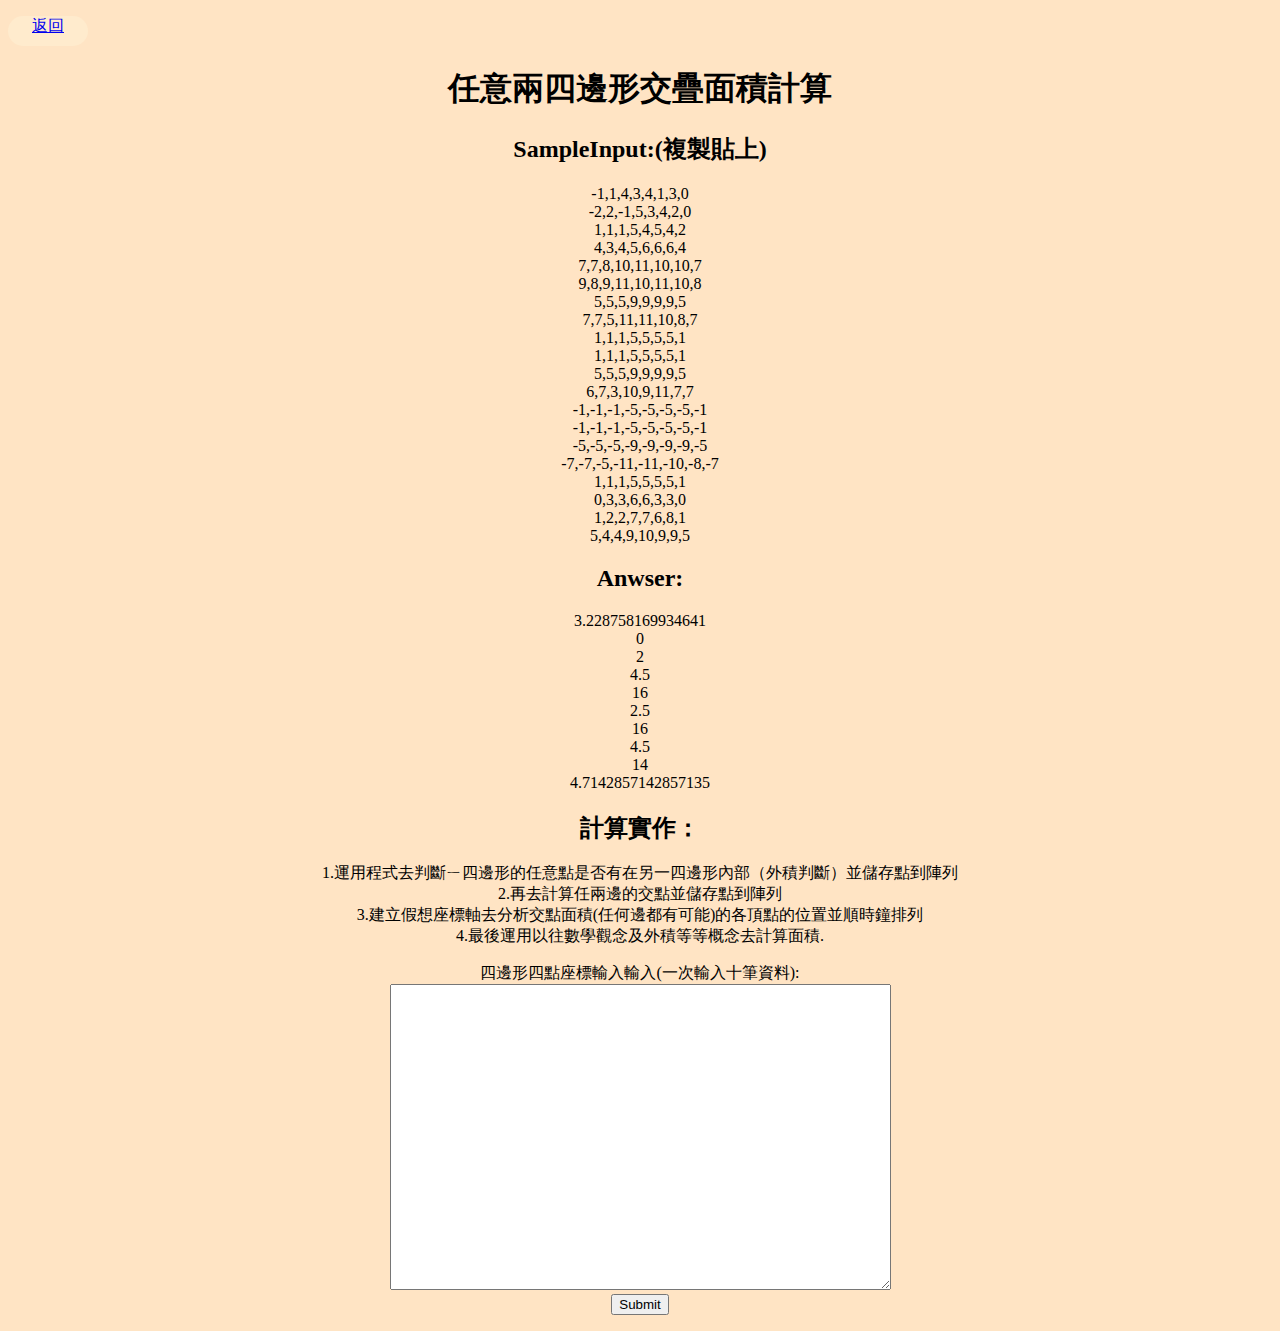
<file: area.html>
<!DOCTYPE html>
<html>

<head>
    <meta charset="utf-8">
    <title> HW3 </title>
    <script type="text/javascript" src="area.js"></script>
    <style type="text/css">
        table {
            width: 300px;
            border: 1px solid black;
            border-collapse: collapse;
        }
        
        tr td {
            border: 1px solid black;
        }
        
        body {
            text-align: center;
            background-color: bisque;
        }
    </style>
</head>

<body>
    <p>
        <div style="width: 80px; height: 30px; background-color: blanchedalmond; border-radius: 20px; text-align: center;"><a href="index.html">返回</a></div>
    </p>
    <h1>任意兩四邊形交疊面積計算</h1>
    <h2>SampleInput:(複製貼上)</h2>
    <p>-1,1,4,3,4,1,3,0<br>
        -2,2,-1,5,3,4,2,0<br>
        1,1,1,5,4,5,4,2<br>
        4,3,4,5,6,6,6,4<br>
        7,7,8,10,11,10,10,7<br>
        9,8,9,11,10,11,10,8<br>
        5,5,5,9,9,9,9,5<br>
        7,7,5,11,11,10,8,7<br>
        1,1,1,5,5,5,5,1<br>
        1,1,1,5,5,5,5,1<br>
        5,5,5,9,9,9,9,5<br>
        6,7,3,10,9,11,7,7<br>
        -1,-1,-1,-5,-5,-5,-5,-1<br>
        -1,-1,-1,-5,-5,-5,-5,-1<br>
        -5,-5,-5,-9,-9,-9,-9,-5<br>
        -7,-7,-5,-11,-11,-10,-8,-7<br>
        1,1,1,5,5,5,5,1<br>
        0,3,3,6,6,3,3,0<br>
        1,2,2,7,7,6,8,1<br>
        5,4,4,9,10,9,9,5</p>
        <h2>Anwser:</h2>
        <p>3.228758169934641<br>
            0<br>
            2<br>
            4.5<br>
            16<br>
            2.5<br>
            16<br>
            4.5<br>
            14<br>
            4.7142857142857135</p>
            <h2>計算實作：</h2>
            <p>1.運用程式去判斷ㄧ四邊形的任意點是否有在另一四邊形內部（外積判斷）並儲存點到陣列<br>
            2.再去計算任兩邊的交點並儲存點到陣列<br>
        3.建立假想座標軸去分析交點面積(任何邊都有可能)的各頂點的位置並順時鐘排列<br>
    4.最後運用以往數學觀念及外積等等概念去計算面積.</p>
    <form name="form" id="form" method="post">
        <label>四邊形四點座標輸入輸入(一次輸入十筆資料): <br><textarea name="txt" rows="20" cols = "60" value></textarea></label>
        <br>
        <button type="button" onclick="javascript:progress()">Submit</button>
    </form>
    <p id="out"></p>
</body>

</html>
<!--
	
Sample input
-1,1,4,3,4,1,3,0  
-2,2,-1,5,3,4,2,0
1,1,1,5,4,5,4,2
4,3,4,5,6,6,6,4
7,7,8,10,11,10,10,7
9,8,9,11,10,11,10,8
5,5,5,9,9,9,9,5
7,7,5,11,11,10,8,7
1,1,1,5,5,5,5,1
1,1,1,5,5,5,5,1
5,5,5,9,9,9,9,5
6,7,3,10,9,11,7,7
-1,-1,-1,-5,-5,-5,-5,-1
-1,-1,-1,-5,-5,-5,-5,-1
-5,-5,-5,-9,-9,-9,-9,-5
-7,-7,-5,-11,-11,-10,-8,-7
1,1,1,5,5,5,5,1
0,3,3,6,6,3,3,0
1,2,2,7,7,6,8,1
5,4,4,9,10,9,9,5

-->
</file>
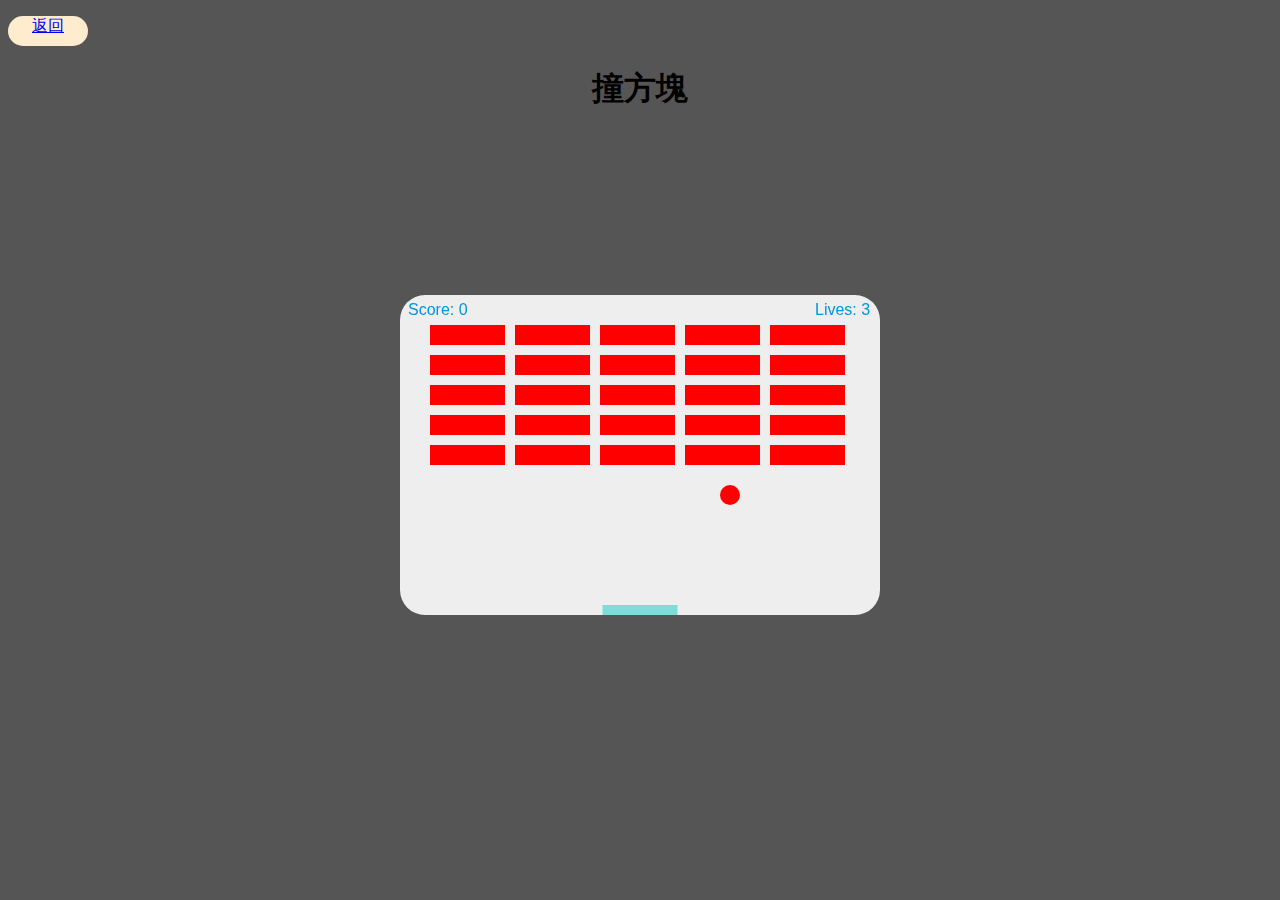
<file: ball.html>
<!DOCTYPE html>
<html lang="en">

<head>
    <meta charset="UTF-8">
    <title>Document</title>
    <link rel="stylesheet" href="styleball.css" />
    <script src="https://code.jquery.com/jquery-3.6.0.min.js" async defer></script>
    <script src="mainball.js" async defer></script>
</head>

<body>
    <p>
        <div style="width: 80px; height: 30px; background-color: blanchedalmond; border-radius: 20px; text-align: center;"><a href="index.html">返回</a></div>
    </p>
    <h1>撞方塊</h1>
    <br><br><br><br><br><br><br><br><br>
    <canvas id="myCanvas" width="480" height="320" style="border-radius: 25px;"></canvas>
</body>

</html>
</file>
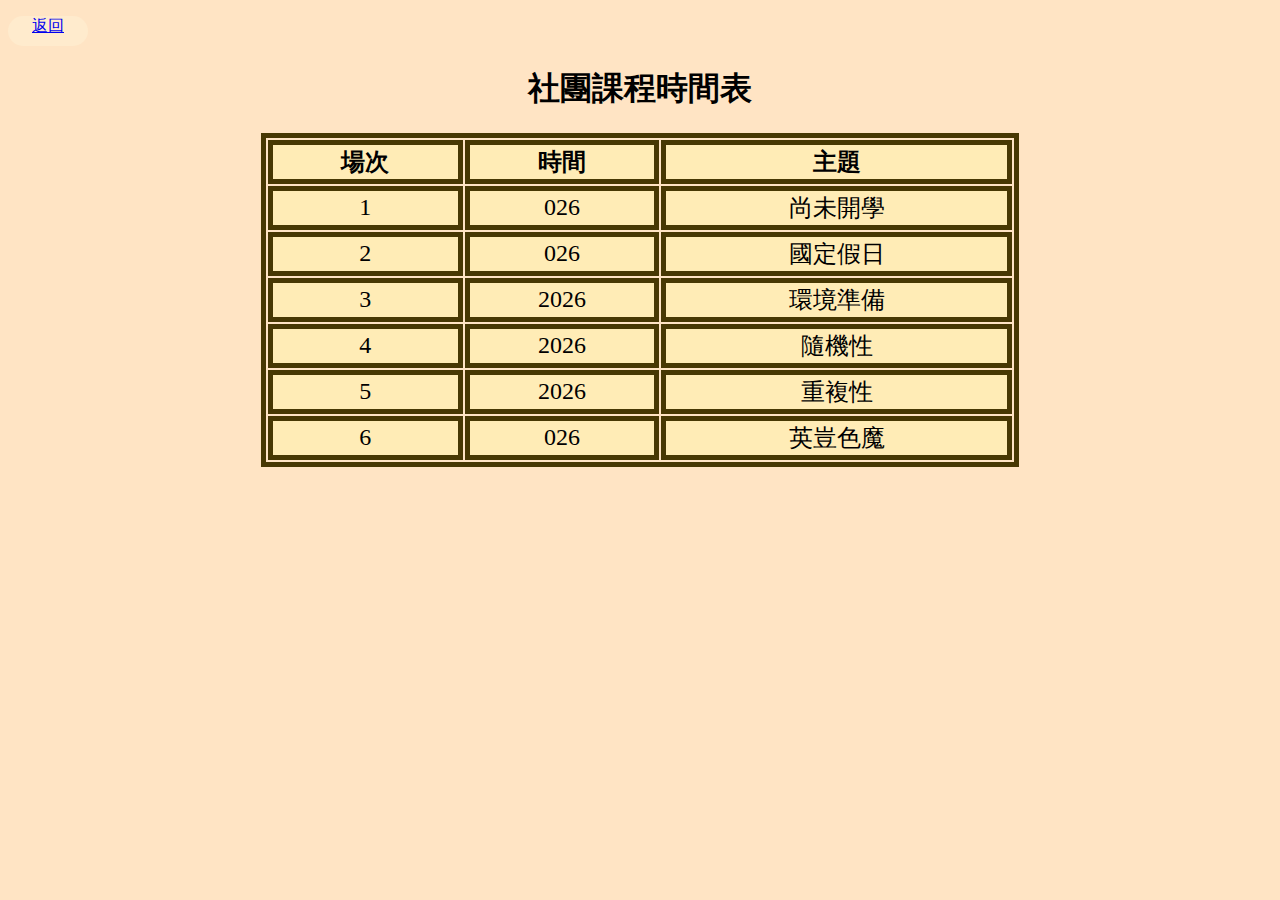
<file: clubTime.html>
<!DOCTYPE html>
<html>

<head>
    <meta charset="utf-8">
    <title>Club Course</title>
    <link rel="stylesheet" href="styleClub.css">
</head>

<body>
    <p>
        <div style="width: 80px; height: 30px; background-color: blanchedalmond; border-radius: 20px; text-align: center;"><a href="index.html">返回</a></div>
    </p>
    <h1>社團課程時間表</h1>
    <table id="courseTable"></table>
    <script src="https://code.jquery.com/jquery-3.6.0.min.js"></script>
    <script src="topic.js"></script>
    <script src="mainClub.js"></script>
</body>

</html>
</file>
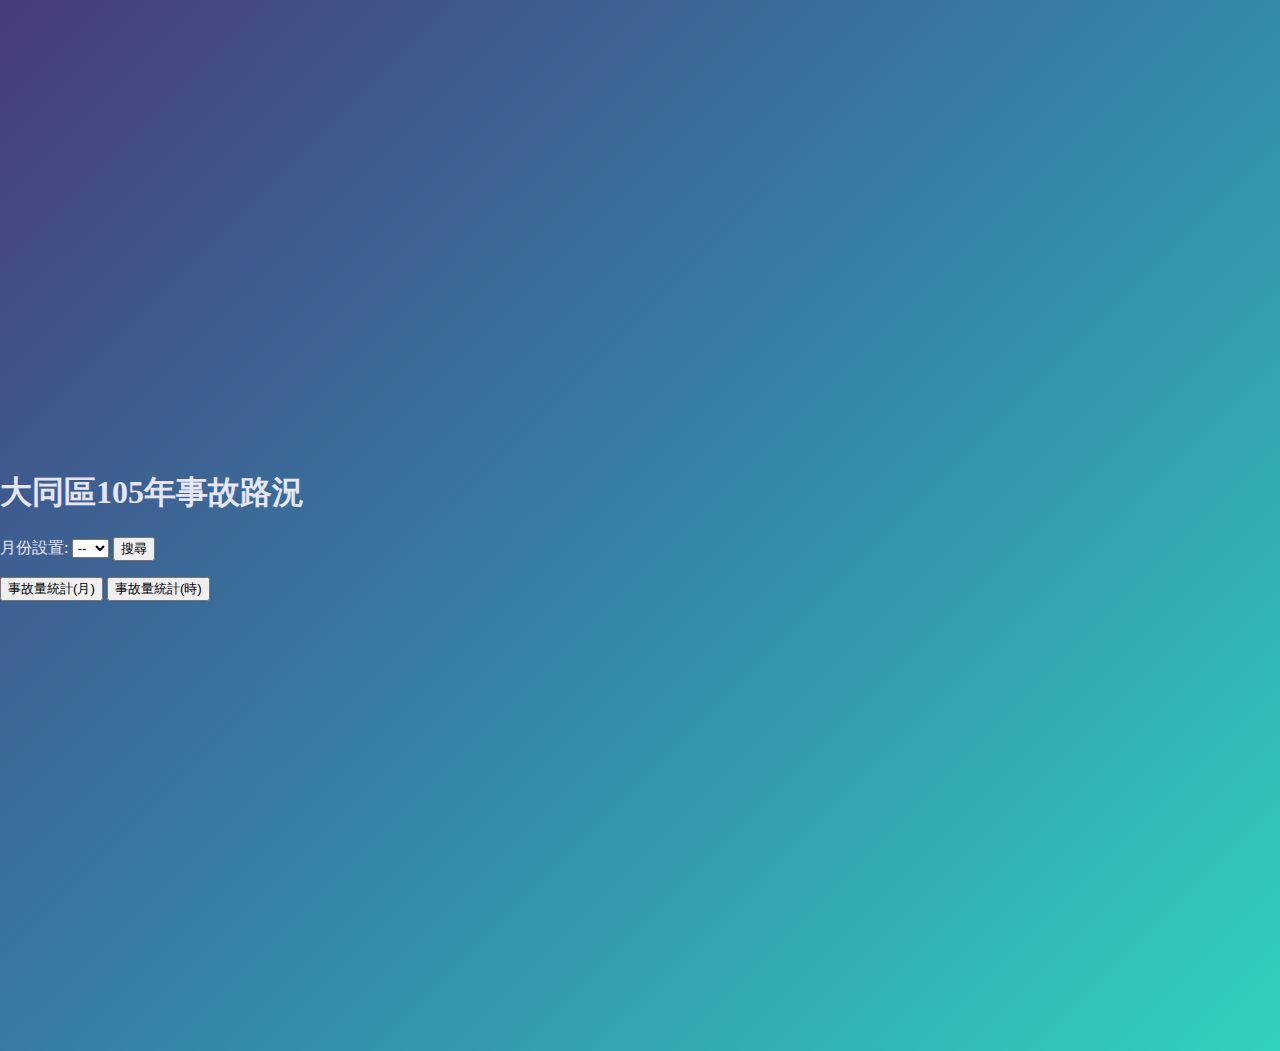
<file: ex.html>
<!DOCTYPE html PUBLIC "-//W3C//DTD XHTML 1.0 Strict//EN" "http://www.w3.org/TR/xhtml1/DTD/xhtml1-strict.dtd">
<html xmlns="http://www.w3.org/1999/xhtml" xmlns:v="urn:schemas-microsoft-com:vml">
<head>
	<meta http-equiv="content-type" content="text/html; charset=utf-8" />
	<title>大同區105年事故路況</title>
	<script type="text/javascript" src="http://maps.google.com/maps/api/js?sensor=false&language=zh-TW"></script>
	<script src="//code.jquery.com/jquery-2.2.4.min.js"></script>
	<script type="text/javascript">
		var g = google.maps;
		var map;
		var c= new g.LatLng(25.066060,121.515119);//地圖中心座標
		var z = 14;//地圖縮放比例（數值越大，細節越清楚）
		var n = 0;//圓圈數
		var p = new Array();//圓心位置
		p[1] = new g.LatLng(25.286747, 121.587753);//圓心座標。以下同類各項視需要增刪
		p[2] = new g.LatLng(25.20267, 121.662555);
		p[3] = new g.LatLng(21.958092, 120.751612);
		p[4] = new g.LatLng(25.03861, 121.92417);
		var l = 30000;//半徑，單位為公尺
		var bc = '#000000';//圓周顏色
		var fc = '#FF8080';//圓內顏色
		var ic = 'http://google-maps-icons.googlecode.com/files/radiation.png';//標誌圖案；若刪除，則恢復預設標誌
		var m = new Array();//標誌物件
		var r = new Array();//圓圈物件
		var t = new Array();//標誌說明文字
		t[1] = "台灣核一廠";//標誌說明文字內容。以下同類各項視需要增刪
		t[2] = "台灣核二廠";
		t[3] = "台灣核三廠";
		t[4] = "台灣核四廠";
		var wo = true;//是否顯示地圖說明視窗。true＝是；false＝否
		var wc = true;//是否自動關閉地圖說明視窗。true＝是；false＝否
		var wt = 5000;//自動關閉地圖說明視窗預設時間，計時單位為千分之一秒
		var mt = '大同區';//地圖總說明
		var w = new g.InfoWindow({
			content: mt, position: c,
        })
		function addCircles() {
    		for (i = 1; i <= n; i++) {
			m[i] = new g.Marker({map: map,position: p[i],icon: ic,zIndex: 80 - i,title: t[i]});
			r[i] = new g.Circle({map: map,radius: l,fillColor: fc,strokeWeight: 1,strokeColor: bc});
			r[i].bindTo('center', m[i], 'position');
			}	
		}
		function load() {
			var mapDiv = document.getElementById('map-canvas');
			map = new g.Map(mapDiv, {center: c,zoom: z,mapTypeId: g.MapTypeId.TERRAIN});
			x =addCircles();
			map.data.loadGeoJson('data.json');
			map.data.setStyle(function(feature) {
				var dc = ['#1f77b4', '#ff7f0e', '#2ca02c', '#d62728', '#9467bd', '#e377c2', '#e377c2', '#7f7f7f', '#bcbd22', '#17becf'];
				var i = (parseInt(feature.getProperty('Town_ID'))/100);
				var j = i - (parseInt(i/10) * 10);
				return ({
				fillColor: dc[j],
				strokeColor: dc[j],
				strokeWeight: 1,
				zIndex: 300
				});
			});
			if(wo==true){
				w.open(map);
				if(wc==true){
					var o =setTimeout("w.close()",wt);
				}
			}
		}
    </script>
	<script>
        function progress() {
			var aq = $("#aqindex").val();
			$.ajax({
				url: "A1A2csv.php",
				data: {
					aq: aq
				},
				type: "POST",
				datatype: "html",
				success: function( output ) {
					$( "#out" ).html(output);
				},
				error : function(){
					alert( "Request failed." );
				}
			});
		}
    </script>
	<script src="https://code.highcharts.com/highcharts.js"></script>
	<script src="https://code.highcharts.com/modules/exporting.js"></script>
	<script>
		function progress1() {
			Highcharts.chart('container', {
			chart: {
				type: 'line'
			},
			title: {
				text: '車禍事件月份分析'
			},
			subtitle: {
				text: 'Source: 台北市資料開放平台'
			},
			xAxis: {
				categories: ['Jan', 'Feb', 'Mar', 'Apr', 'May', 'Jun', 'Jul', 'Aug', 'Sep', 'Oct', 'Nov', 'Dec']
			},
			yAxis: {
				title: {
					text: '件'
				}
			},
			plotOptions: {
				line: {
					dataLabels: {
						enabled: true
					},
					enableMouseTracking: false
				}
			},
			series: [{
				name: 'Taipei Datong District',
				data: [221, 198, 219, 220, 216, 224, 234, 232, 238, 262, 295, 366]
			}, ]
		});
	}
	</script>
	<!--
	<script>
		function progress2() {
			Highcharts.chart('container', {
				chart: {
					type: 'scatter',
					zoomType: 'xy'
				},
				title: {
					text: '車禍年齡與時間關係'
				},
				subtitle: {
					text: 'Source: 台北市資料開放平台'
				},
				xAxis: {
					title: {
						enabled: true,
						text: '年齡'
					},
					startOnTick: false,
					endOnTick: false,
					showLastLabel: true,
					crosshair: true
				},
				yAxis: {  
					crosshair: true,
					title: {
						text: '時間'
					}   
        
				},
				legend: {
					layout: 'vertical',
					align: 'left',
					verticalAlign: 'top',
					x: 0,
					y: 0,
					floating: true,
					backgroundColor: (Highcharts.theme && Highcharts.theme.legendBackgroundColor) || '#FFFFFF',
					borderWidth: 1
				},
				plotOptions: {
					scatter: {
						marker: {
							radius: 5,
							states: {
								hover: {
									enabled: true,
									lineColor: 'rgb(100,100,100)'
								}
							}
						},
						states: {
							hover: {
								marker: {
									enabled: false
								}
							}
						},
						tooltip: {
							headerFormat: '<b>{series.name}</b><br>',
							pointFormat: 'Age{point.x}, {point.y} 時'
						}
					}
				},
				series: [{
					name: 'Female',
					color: 'rgba(223, 83, 83, .5)',
					data: [[56,7],[82,10],[26,18],[27,18],[59,19],[23,11],[32,18],[46,18],[19,19],[41,11],[56,1],[49,17],[32,7],[37,14],[66,8],[58,18],[22,18],[20,17],[69,23],[69,22],[37,8],[34,22],[35,14],[44,16],[31,16],[22,22],[11,18],[49,18],[23,8],[27,8],[31,16],[38,17],[26,21],[74,20],[22,15],[28,8],[29,18],[34,18],[59,14],[63,9],[30,9],[73,12],[40,19],[22,22],[30,22],[20,22],[20,17],[20,8],[31,8],[32,7],[40,18],[19,11],[72,15],[49,17],[39,17],[19,2],[32,10],[32,17],[57,17],[19,17],[46,8],[25,23],[23,5],[64,5],[43,14],[54,14],[51,10],[38,19],[47,12],[40,19],[22,19],[33,9],[41,18],[21,18],[60,9],[32,23],[30,17],[52,8],[40,19],[36,9],[49,9],[40,20],[60,13],[22,19],[25,19],[19,7],[44,19],[23,19],[61,18],[29,0],[25,1],[55,14],[56,23],[24,4],[25,4],[23,7],[27,8],[64,8],[30,19],[38,15],[34,22],[56,7],[27,13],[36,22],[32,18],[60,18],[43,9],[43,18],[63,18],[27,22],[57,19],[60,0],[21,7],[15,20],[18,18],[59,18],[21,14],[30,8],[25,16],[24,20],[64,16],[9,16],[54,23],[58,14],[18,15],[23,15],[52,15],[39,9],[55,16],[27,8],[24,18],[30,12],[55,17],[71,15],[30,8],[60,22],[22,22],[20,12],[33,15],[24,15],[35,8],[66,8],[47,21],[20,23],[60,17],[43,18],[29,18],[23,0],[56,22],[22,19],[69,20],[75,16],[51,21],[36,15],[57,18],[15,17],[74,19],[46,15],[42,20],[64,5],[39,19],[76,23],[44,23],[38,0],[55,22],[55,20],[21,15],[19,22],[24,22],[76,21],[59,10],[27,16],[59,11],[56,8],[43,16],[50,13],[26,21],[50,22],[55,18],[36,20],[36,22],[18,13],[21,13],[28,17],[50,16],[21,23],[36,9],[32,11],[49,21],[17,15],[48,16],[25,1],[27,10],[27,7],[55,18],[22,14],[33,18],[31,14],[30,7],[19,16],[31,16],[47,23],[40,17],[77,6],[62,6],[44,15],[38,15],[34,22],[53,12],[28,9],[43,21],[30,19],[31,18],[48,9],[31,9],[80,7],[65,7],[26,15],[71,18],[33,21],[19,18],[14,7],[35,19],[35,19],[46,17],[58,17],[49,10],[32,14],[6,14],[39,10],[28,14],[21,7],[19,19],[22,10],[64,10],[25,21],[62,21],[21,15],[10,15],[37,17],[34,23],[24,7],[46,8],[46,8],[17,17],[62,6],[43,19],[29,8],[54,15],[42,18],[49,18],[45,17],[64,7],[41,12],[9,12],[65,16],[71,16],[53,18],[62,18],[34,23],[19,10],[79,10],[22,18],[33,15],[15,16],[25,0],[28,14],[29,18],[47,18],[0,13],[0,23],[23,15],[35,11],[18,21],[23,0],[21,19],[52,7],[25,13],[21,21],[39,12],[22,9],[24,4],[20,22],[20,19],[52,17],[43,19],[16,19],[62,8],[34,8],[61,22],[24,11],[59,20],[62,19],[25,22],[29,14],[41,14],[27,21],[22,17],[19,11],[63,20],[59,21],[68,7],[47,8],[37,8],[20,17],[34,17],[22,20],[26,20],[28,6],[44,19],[27,1],[21,1],[21,1],[21,9],[59,9],[17,14],[30,23],[21,23],[57,17],[42,14],[30,17],[26,14],[30,21],[24,21],[31,19],[60,17],[52,17],[40,7],[39,7],[69,13],[18,13],[59,15],[43,15],[51,18],[29,6],[26,11],[22,9],[48,15],[60,15],[28,23],[57,17],[51,17],[61,10],[19,21],[35,11],[48,11],[47,19],[26,23],[68,6],[27,6],[27,5],[26,23],[62,16],[26,21],[22,13],[0,19],[33,19],[33,19],[20,18],[58,21],[25,23],[35,23],[18,10],[19,10],[63,7],[45,22],[34,21],[33,1],[42,13],[19,17],[19,10],[17,14],[59,10],[23,17],[22,17],[40,12],[50,12],[59,12],[31,16],[54,23],[19,7],[57,16],[41,8],[80,11],[52,18],[52,11],[32,15],[14,9],[21,18],[77,18],[86,11],[58,21],[54,5],[29,13],[26,13],[18,13],[38,16],[49,18],[47,18],[21,11],[40,22],[19,22],[36,9],[49,9],[19,18],[24,18],[20,22],[32,11],[28,8],[49,8],[67,10],[40,8],[38,8],[18,8],[32,15],[27,8],[25,8],[25,1],[19,18],[65,12],[42,18],[61,19],[31,19],[35,7],[22,7],[29,14],[26,9],[53,7],[24,16],[28,23],[47,17],[43,11],[37,8],[53,12],[40,20],[49,16],[68,10],[18,12],[48,1],[58,19],[19,19],[30,18],[72,11],[48,15],[31,15],[19,17],[20,17],[60,10],[23,10],[29,2],[19,12],[20,8],[32,7],[20,17],[59,12],[22,18],[18,11],[64,15],[15,17],[52,17],[27,12],[44,12],[74,16],[27,8],[20,8],[43,12],[21,14],[54,14],[21,11],[58,13],[48,13],[40,15],[54,11],[38,11],[34,13],[21,8],[29,21],[27,5],[20,5],[33,10],[31,23],[27,18],[67,16],[0,22],[50,12],[0,10],[21,10],[0,23],[0,22],[39,20],[46,11],[41,8],[36,8],[3,8],[56,13],[34,15],[28,18],[49,16],[36,14],[45,20],[59,7],[38,20],[26,7],[56,11],[35,7],[18,7],[25,10],[45,15],[22,7],[23,8],[29,22],[56,18],[22,10],[31,12],[24,8],[58,8],[64,14],[63,16],[18,22],[26,22],[37,8],[24,23],[25,23],[51,12],[19,12],[37,15],[48,17],[35,8],[37,8],[36,6],[34,13],[62,13],[58,15],[19,21],[20,23],[69,14],[21,6],[45,12],[37,1],[25,23],[34,15],[56,13],[24,12],[42,13],[19,16],[30,7],[41,18],[30,8],[25,7],[26,21],[19,21],[1,8],[25,15],[45,15],[28,19],[24,19],[33,17],[25,8],[40,19],[27,7],[37,7],[45,21],[20,20],[43,20],[60,11],[58,16],[63,23],[78,7],[55,19],[34,14],[25,9],[65,14],[27,14],[36,19],[36,9],[58,10],[23,9],[24,6],[43,16],[29,23],[33,23],[21,19],[82,18],[57,19],[0,6],[43,19],[64,17],[30,12],[30,8],[41,18],[39,17],[23,17],[20,22],[34,10],[25,8],[55,15],[22,15],[21,13],[26,8],[59,15],[42,15],[66,17],[57,0],[57,0],[29,8],[38,19],[29,14],[22,23],[24,11],[40,11],[33,10],[45,10],[41,7],[22,8],[50,10],[39,18],[38,22],[23,21],[21,0],[52,11],[55,19],[43,19],[54,14],[20,14],[23,6],[20,6],[58,22],[46,15],[38,14],[50,6],[59,6],[60,14],[34,15],[19,14],[24,14],[18,11],[23,14],[50,17],[19,7],[55,12],[43,7],[58,12],[25,15],[63,11],[51,10],[39,18],[69,15],[35,17],[26,12],[42,14],[59,20],[57,7],[30,20],[26,22],[45,11],[19,23],[23,6],[32,16],[23,22],[66,7],[63,3],[23,22],[19,23],[17,23],[77,8],[53,8],[23,23],[50,10],[33,8],[52,17],[48,11],[48,19],[60,19],[48,16],[16,16],[24,13],[33,11],[83,6],[34,8],[55,19],[24,22],[31,20],[71,8],[23,8],[47,14],[28,20],[61,17],[46,0],[54,16],[28,10],[76,10],[22,23],[33,16],[30,19],[81,19],[69,10],[88,10],[50,17],[24,17],[48,8],[72,17],[47,10],[63,13],[21,13],[66,7],[50,5],[17,2],[21,18],[33,21],[41,12],[35,9],[56,9],[61,18],[46,10],[20,20],[55,17],[33,10],[22,16],[44,8],[14,16],[47,13],[56,10],[23,13],[42,18],[42,18],[28,7],[28,22],[25,13],[21,9],[71,8],[54,10],[21,10],[61,20],[27,23],[21,23],[24,23],[34,19],[18,20],[66,9],[45,19],[38,22],[19,9],[30,14],[66,14],[25,7],[27,7],[34,8],[40,11],[26,11],[40,10],[52,8],[61,13],[21,10],[39,10],[39,8],[47,13],[96,13],[51,8],[35,18],[30,17],[50,13],[20,7],[55,17],[42,22],[19,13],[20,17],[45,7],[32,10],[63,14],[29,8],[18,8],[51,8],[24,7],[0,7],[0,18],[47,19],[0,19],[0,21],[0,21],[24,12],[29,11],[23,8],[27,8],[30,13],[22,16],[21,16],[37,8],[47,10],[46,9],[54,19],[17,7],[33,8],[36,15],[52,11],[48,18],[21,22],[70,5],[29,11],[21,20],[50,13],[27,20],[20,22],[20,17]]

					},{
					name: 'Male',
					color: 'rgba(119, 152, 191, .5)',
					data: [[26,8],[36,8],[55,12],[31,12],[33,10],[87,10],[25,8],[105,8],[33,14],[19,14],[66,20],[20,20],[54,18],[105,19],[105,19],[27,19],[23,19],[51,12],[29,12],[50,15],[56,15],[39,17],[52,17],[41,8],[27,8],[58,22],[67,11],[45,13],[24,13],[18,13],[46,7],[74,7],[30,22],[13,19],[31,19],[58,19],[37,19],[105,9],[44,9],[60,11],[42,8],[53,7],[24,2],[67,2],[30,1],[58,1],[44,15],[25,15],[30,15],[46,17],[17,17],[59,17],[57,17],[17,17],[33,7],[37,7],[47,12],[35,12],[55,12],[40,12],[36,12],[36,12],[31,12],[14,23],[28,23],[29,10],[32,10],[46,14],[105,9],[43,9],[52,9],[105,9],[36,8],[66,8],[22,18],[59,17],[23,23],[38,22],[45,8],[27,8],[44,8],[22,22],[21,21],[37,23],[28,23],[27,14],[36,18],[59,18],[58,16],[32,16],[22,16],[30,19],[22,19],[24,19],[42,7],[35,1],[32,19],[51,19],[24,17],[19,17],[54,12],[27,12],[24,15],[33,15],[25,16],[5,16],[36,17],[60,17],[66,17],[42,12],[45,12],[55,19],[49,21],[34,21],[20,20],[66,15],[54,8],[42,15],[72,15],[29,18],[32,14],[20,11],[36,11],[62,9],[23,9],[47,9],[25,12],[46,21],[43,14],[28,14],[69,19],[59,19],[55,19],[32,22],[62,19],[36,19],[28,15],[21,15],[31,16],[80,16],[30,18],[8,18],[76,18],[39,11],[20,11],[16,19],[28,19],[62,10],[44,10],[42,10],[38,10],[43,20],[18,20],[35,23],[18,23],[69,7],[24,7],[62,20],[18,20],[57,9],[60,9],[62,17],[23,17],[105,17],[53,9],[63,9],[54,7],[27,1],[23,16],[19,16],[64,16],[37,7],[27,18],[23,11],[49,19],[24,19],[57,18],[18,11],[53,18],[63,15],[59,2],[31,10],[21,17],[44,8],[40,19],[39,19],[33,7],[37,7],[63,16],[55,16],[52,18],[57,18],[59,23],[22,21],[24,21],[25,21],[67,17],[26,17],[37,17],[33,13],[20,13],[34,13],[62,22],[20,22],[45,10],[34,1],[20,1],[25,12],[48,12],[40,12],[23,12],[59,14],[22,14],[38,17],[20,17],[25,9],[56,9],[23,18],[46,18],[51,19],[66,8],[22,8],[51,12],[41,19],[22,9],[44,9],[54,7],[26,7],[39,7],[50,23],[105,17],[73,17],[62,8],[25,19],[49,6],[25,6],[54,20],[54,20],[46,20],[40,20],[8,20],[105,0],[26,0],[23,13],[43,13],[40,7],[25,7],[50,7],[32,18],[38,11],[46,19],[54,18],[18,0],[25,1],[26,1],[22,8],[25,8],[50,14],[21,23],[27,4],[24,7],[34,13],[18,13],[18,13],[59,8],[105,8],[19,19],[78,15],[53,22],[39,7],[7,7],[38,7],[81,7],[33,7],[45,7],[26,8],[19,13],[28,22],[23,9],[37,11],[55,11],[35,22],[63,22],[34,18],[17,18],[52,18],[33,22],[22,11],[27,11],[50,18],[21,18],[105,23],[21,23],[41,23],[16,23],[55,19],[20,19],[48,0],[31,0],[26,7],[23,7],[20,20],[25,20],[49,14],[30,8],[36,8],[55,16],[23,16],[27,20],[18,16],[45,18],[34,18],[32,23],[40,10],[28,10],[27,10],[63,14],[55,14],[48,15],[32,9],[46,9],[67,17],[15,17],[51,16],[56,8],[66,9],[21,9],[49,9],[50,18],[39,18],[47,12],[49,16],[63,16],[48,17],[51,17],[56,19],[81,19],[55,15],[36,8],[27,22],[21,0],[28,0],[39,0],[44,14],[68,14],[56,19],[55,19],[18,19],[22,22],[20,12],[47,8],[47,8],[27,21],[27,23],[81,16],[52,16],[18,17],[62,8],[28,8],[27,18],[25,9],[23,9],[32,0],[48,11],[46,11],[37,22],[23,20],[32,20],[19,8],[50,8],[20,16],[63,21],[57,21],[105,15],[27,18],[33,18],[18,18],[104,18],[35,11],[27,11],[50,17],[30,17],[43,17],[52,17],[18,17],[105,12],[23,12],[23,8],[61,8],[105,16],[77,16],[35,19],[42,15],[77,8],[60,8],[27,20],[18,20],[105,5],[43,19],[20,19],[52,16],[24,16],[21,0],[25,0],[56,22],[39,20],[22,9],[49,9],[69,15],[24,22],[26,21],[40,23],[20,23],[43,10],[105,16],[19,16],[27,8],[105,16],[18,18],[53,18],[28,13],[17,17],[20,17],[36,17],[32,10],[28,10],[50,21],[29,17],[24,17],[56,17],[30,17],[31,10],[43,10],[32,9],[45,9],[25,9],[64,22],[25,18],[54,20],[23,20],[4,20],[47,18],[37,18],[74,22],[48,13],[21,14],[51,14],[25,9],[48,9],[25,21],[62,21],[23,7],[58,7],[36,19],[49,19],[25,22],[61,21],[27,17],[18,17],[104,17],[50,16],[18,23],[36,9],[42,11],[46,21],[10,21],[21,15],[19,15],[28,6],[77,6],[54,21],[36,21],[41,16],[36,16],[24,1],[25,1],[18,19],[14,19],[60,10],[89,7],[54,7],[59,18],[42,18],[18,14],[33,18],[48,19],[20,19],[64,14],[62,7],[46,15],[42,15],[57,11],[25,11],[30,16],[27,16],[20,16],[52,16],[46,23],[28,16],[64,16],[46,18],[19,18],[60,15],[44,15],[24,15],[21,22],[20,22],[28,16],[58,16],[27,16],[18,16],[28,12],[33,9],[15,21],[22,21],[24,21],[33,21],[46,19],[28,18],[30,18],[37,1],[24,1],[21,18],[26,18],[50,15],[21,18],[46,17],[55,17],[30,7],[32,7],[105,22],[29,23],[105,23],[54,2],[26,2],[26,2],[61,18],[66,7],[42,7],[48,15],[36,15],[57,7],[50,7],[35,19],[105,17],[63,17],[33,21],[19,21],[75,15],[51,15],[60,6],[50,6],[28,6],[25,17],[77,17],[71,8],[50,23],[53,23],[58,10],[33,10],[65,12],[24,12],[26,16],[26,16],[60,14],[36,17],[65,17],[67,10],[55,14],[48,8],[30,8],[24,16],[8,14],[29,19],[66,19],[20,19],[46,14],[38,14],[105,14],[22,12],[33,12],[73,21],[68,21],[58,10],[52,18],[41,18],[20,10],[43,13],[30,13],[64,11],[31,11],[46,12],[31,12],[48,12],[46,21],[28,15],[27,1],[26,1],[30,1],[28,1],[53,11],[34,11],[45,12],[56,12],[43,17],[59,7],[104,7],[18,23],[63,7],[21,16],[43,8],[18,17],[14,17],[49,12],[105,12],[42,8],[41,8],[21,6],[35,16],[42,19],[38,8],[17,15],[33,0],[54,0],[33,0],[49,14],[26,14],[55,13],[20,13],[18,17],[105,7],[56,12],[51,2],[26,2],[42,16],[45,9],[27,9],[30,2],[25,2],[46,16],[63,6],[66,6],[65,18],[27,17],[44,17],[62,23],[65,12],[28,12],[38,12],[41,10],[20,8],[22,18],[33,20],[64,20],[20,15],[21,17],[75,17],[45,23],[0,23],[18,7],[35,7],[27,16],[35,3],[59,3],[27,3],[59,18],[33,18],[23,14],[23,14],[38,14],[21,16],[44,16],[45,17],[28,17],[34,22],[42,22],[42,0],[24,0],[37,7],[74,7],[25,0],[30,0],[39,10],[59,10],[28,14],[29,14],[66,11],[21,11],[30,11],[39,18],[34,18],[44,18],[55,1],[26,1],[54,17],[56,17],[58,8],[31,8],[19,14],[49,14],[28,9],[33,9],[54,15],[44,15],[23,8],[81,8],[22,0],[91,0],[45,18],[23,18],[34,18],[19,18],[50,12],[67,12],[30,13],[35,23],[34,2],[0,2],[42,8],[21,8],[32,15],[67,11],[40,21],[37,21],[27,0],[18,0],[43,19],[41,9],[28,9],[29,7],[21,13],[27,18],[90,18],[20,21],[105,21],[27,13],[60,20],[23,20],[28,4],[65,4],[25,4],[24,4],[46,11],[59,12],[23,22],[28,22],[23,19],[61,19],[46,17],[60,6],[56,6],[32,11],[20,11],[20,11],[37,19],[66,19],[67,12],[50,12],[105,8],[19,8],[26,22],[37,11],[45,20],[33,8],[25,8],[45,16],[21,16],[55,16],[33,7],[55,7],[53,9],[28,9],[30,19],[21,22],[26,13],[26,13],[63,19],[41,19],[60,13],[44,9],[105,12],[47,12],[21,1],[18,1],[45,10],[56,10],[75,15],[56,15],[33,7],[58,7],[51,10],[17,10],[17,10],[29,21],[22,17],[24,17],[60,17],[36,17],[22,22],[42,22],[36,12],[21,12],[59,11],[20,11],[25,15],[49,15],[64,20],[104,21],[36,18],[55,18],[55,7],[30,6],[39,8],[37,17],[59,17],[27,20],[49,6],[18,19],[43,19],[59,19],[18,19],[72,11],[31,11],[104,8],[22,8],[21,9],[60,9],[48,14],[20,14],[21,14],[21,14],[58,17],[62,8],[25,8],[20,14],[61,17],[35,14],[50,14],[30,11],[43,11],[37,19],[37,17],[19,20],[58,20],[24,11],[38,13],[105,8],[51,7],[50,17],[0,17],[43,17],[33,15],[58,15],[50,12],[55,13],[37,13],[32,13],[24,16],[19,16],[20,16],[62,15],[50,20],[48,20],[48,15],[105,18],[68,6],[32,10],[58,10],[19,0],[22,0],[22,0],[18,11],[62,16],[27,16],[44,7],[22,7],[47,9],[35,19],[24,19],[22,22],[49,22],[22,23],[25,23],[63,10],[26,10],[104,10],[22,13],[61,13],[58,12],[18,12],[20,8],[20,7],[28,7],[18,21],[97,21],[18,19],[47,0],[18,0],[18,23],[37,14],[19,14],[66,9],[19,9],[50,5],[21,5],[30,23],[105,16],[40,21],[37,21],[62,8],[26,8],[30,13],[61,1],[27,1],[26,1],[27,1],[38,2],[30,2],[62,19],[0,19],[0,19],[67,15],[19,15],[54,18],[18,21],[58,23],[78,10],[105,7],[53,7],[63,7],[58,14],[27,14],[41,22],[34,16],[76,16],[26,11],[28,11],[21,12],[37,12],[29,21],[37,21],[65,8],[26,8],[44,1],[43,1],[35,12],[19,12],[49,13],[54,16],[19,16],[19,16],[30,12],[22,12],[61,17],[18,17],[46,10],[105,23],[25,23],[56,13],[23,14],[21,14],[62,10],[19,10],[27,16],[25,16],[8,17],[46,19],[25,19],[20,12],[41,12],[35,16],[41,23],[20,8],[84,8],[80,7],[62,16],[59,16],[59,8],[37,11],[62,18],[19,18],[19,18],[33,16],[52,16],[33,11],[32,15],[19,9],[32,18],[29,18],[47,16],[42,16],[24,16],[27,18],[45,17],[38,20],[45,20],[49,14],[52,14],[71,6],[73,6],[35,11],[44,11],[65,21],[82,21],[22,5],[23,16],[67,7],[40,7],[62,11],[27,14],[71,14],[62,9],[64,9],[53,17],[25,17],[32,8],[23,8],[48,2],[19,2],[37,12],[31,22],[63,11],[29,11],[58,15],[28,15],[75,10],[60,15],[63,15],[42,8],[39,13],[26,13],[21,20],[75,20],[105,7],[49,7],[21,8],[58,15],[39,15],[42,15],[55,7],[84,7],[38,8],[49,8],[25,21],[48,21],[66,22],[20,22],[42,17],[73,17],[24,1],[47,18],[20,12],[54,7],[47,7],[26,21],[28,21],[54,18],[47,19],[29,19],[58,19],[34,8],[36,8],[25,7],[40,7],[48,23],[20,23],[61,16],[26,16],[35,20],[30,20],[25,14],[40,14],[19,11],[57,9],[59,12],[23,12],[62,11],[48,11],[65,7],[28,16],[18,23],[44,22],[59,22],[25,21],[67,21],[26,23],[16,11],[52,12],[19,12],[51,7],[105,7],[46,8],[19,22],[63,0],[105,16],[60,16],[26,8],[21,8],[22,13],[22,13],[34,13],[22,13],[56,12],[44,12],[49,16],[32,20],[60,20],[59,20],[35,16],[52,10],[58,12],[54,12],[26,1],[105,18],[19,18],[49,18],[73,10],[28,10],[18,18],[21,9],[38,9],[25,17],[19,17],[58,17],[29,8],[29,8],[34,8],[25,11],[53,17],[21,8],[39,8],[19,21],[46,21],[38,2],[60,12],[20,22],[18,0],[52,7],[29,7],[24,10],[23,10],[23,10],[45,8],[35,15],[24,15],[56,19],[54,19],[39,7],[50,17],[46,7],[23,7],[23,12],[23,18],[53,18],[18,16],[43,16],[35,16],[22,9],[58,9],[18,11],[39,11],[20,15],[38,17],[18,17],[57,17],[34,17],[105,22],[18,22],[20,12],[60,12],[24,16],[43,16],[59,11],[39,15],[38,16],[19,7],[44,14],[41,12],[35,19],[30,14],[39,11],[60,15],[47,11],[5,11],[52,7],[25,19],[23,15],[34,15],[21,13],[19,8],[35,8],[24,14],[58,14],[41,21],[27,5],[47,5],[87,5],[40,23],[0,23],[31,18],[45,16],[0,16],[33,22],[0,12],[63,13],[0,13],[0,10],[29,23],[37,1],[0,1],[24,22],[56,10],[0,10],[60,20],[30,11],[49,11],[25,11],[36,11],[19,13],[46,15],[34,15],[27,12],[35,12],[58,12],[67,12],[59,10],[19,6],[50,6],[36,8],[66,8],[19,18],[46,18],[19,5],[21,5],[18,5],[67,16],[25,16],[37,14],[23,7],[51,7],[40,15],[77,7],[32,20],[51,20],[27,13],[47,13],[42,7],[36,20],[69,7],[24,1],[68,11],[40,7],[23,7],[67,7],[45,7],[30,20],[29,20],[53,11],[105,11],[60,12],[35,12],[58,12],[45,12],[37,7],[57,7],[36,15],[60,21],[32,21],[27,20],[20,20],[58,16],[27,16],[52,8],[73,8],[32,18],[32,7],[57,8],[52,3],[20,3],[38,22],[41,18],[43,10],[51,12],[51,8],[53,8],[51,14],[69,14],[49,16],[35,13],[42,13],[29,22],[75,7],[53,7],[58,8],[62,12],[22,12],[25,23],[37,18],[58,18],[18,21],[29,21],[25,12],[74,12],[19,12],[22,12],[49,12],[63,15],[38,15],[30,17],[18,8],[22,11],[67,11],[45,21],[46,0],[19,0],[50,11],[18,11],[31,6],[54,9],[34,9],[29,6],[44,6],[21,10],[29,13],[64,13],[105,13],[105,13],[105,13],[69,15],[54,21],[20,21],[60,9],[22,9],[31,7],[41,7],[24,23],[23,14],[35,14],[22,14],[47,19],[42,19],[27,19],[46,7],[58,7],[57,7],[20,7],[27,7],[31,15],[34,15],[105,6],[56,6],[62,8],[27,8],[90,9],[66,9],[40,12],[62,1],[20,18],[66,18],[20,23],[28,23],[43,23],[48,15],[47,10],[24,10],[68,13],[34,13],[51,9],[38,9],[20,12],[33,13],[62,16],[25,7],[53,0],[19,18],[46,12],[24,12],[20,12],[47,12],[33,11],[39,11],[37,8],[54,7],[41,7],[21,7],[55,10],[37,8],[24,8],[28,19],[52,17],[25,10],[105,8],[25,7],[56,7],[48,7],[36,13],[27,13],[42,13],[18,12],[52,12],[18,12],[63,18],[21,18],[21,10],[57,10],[21,19],[58,7],[59,7],[44,7],[35,21],[35,23],[21,23],[27,2],[36,2],[46,15],[19,15],[66,11],[22,11],[54,16],[26,7],[37,7],[31,23],[31,23],[63,19],[27,17],[25,17],[59,7],[105,17],[59,17],[61,17],[64,17],[53,19],[53,19],[60,9],[20,9],[34,14],[20,14],[24,9],[26,8],[72,8],[20,14],[41,14],[12,19],[42,16],[48,16],[55,9],[31,19],[21,19],[48,10],[37,9],[27,9],[32,6],[42,5],[22,5],[25,16],[30,16],[59,13],[43,13],[60,19],[56,19],[32,14],[70,14],[60,18],[19,23],[31,23],[22,6],[0,9],[30,15],[38,15],[58,0],[42,0],[62,19],[67,17],[24,17],[57,13],[25,13],[57,13],[40,12],[65,13],[56,13],[61,8],[25,17],[31,17],[51,18],[51,6],[69,6],[45,17],[22,17],[61,15],[52,12],[31,12],[41,8],[28,8],[29,8],[27,10],[42,7],[84,7],[20,8],[18,21],[61,21],[46,14],[20,14],[23,13],[23,8],[15,21],[43,21],[22,22],[30,22],[53,0],[19,0],[56,15],[58,22],[58,8],[29,8],[53,15],[21,15],[37,15],[21,15],[54,16],[48,16],[69,0],[23,15],[70,15],[20,13],[39,13],[47,18],[30,18],[46,19],[41,19],[34,19],[24,16],[62,16],[44,16],[34,16],[20,10],[63,7],[19,17],[27,17],[24,8],[27,8],[34,10],[63,15],[46,15],[26,18],[18,22],[31,21],[20,21],[18,0],[18,0],[40,7],[44,7],[105,20],[24,20],[40,11],[61,22],[54,15],[25,17],[50,17],[40,14],[73,14],[53,19],[20,19],[34,12],[45,12],[21,16],[36,16],[67,19],[20,19],[22,13],[38,13],[26,9],[65,9],[39,2],[34,2],[67,11],[37,11],[31,11],[70,13],[18,13],[28,13],[37,17],[30,17],[47,14],[42,14],[65,15],[20,15],[36,14],[27,6],[27,6],[54,14],[36,1],[24,1],[29,22],[40,22],[27,8],[26,8],[18,15],[46,17],[52,17],[33,9],[18,9],[33,14],[34,8],[49,8],[19,17],[53,17],[30,14],[84,20],[73,11],[20,14],[30,14],[23,16],[38,16],[80,17],[50,17],[28,17],[48,9],[23,9],[55,7],[27,7],[30,10],[43,12],[32,12],[56,12],[60,12],[25,12],[56,12],[29,12],[45,16],[35,16],[46,7],[31,12],[59,15],[25,7],[31,7],[28,16],[18,16],[46,13],[29,13],[49,11],[68,11],[60,13],[26,13],[78,14],[55,14],[55,16],[32,18],[40,9],[43,9],[54,15],[27,17],[18,12],[28,12],[46,15],[19,15],[19,22],[53,22],[49,14],[28,14],[31,20],[31,14],[44,14],[34,14],[26,7],[60,20],[29,20],[34,22],[19,11],[41,23],[20,23],[52,18],[30,18],[19,10],[20,10],[62,7],[39,7],[68,14],[52,14],[31,14],[27,14],[69,14],[31,14],[105,23],[30,8],[38,8],[19,22],[28,22],[43,16],[49,16],[25,22],[25,22],[58,7],[63,9],[47,9],[55,3],[51,12],[20,12],[39,22],[19,23],[18,23],[48,19],[40,19],[55,8],[32,21],[26,21],[36,23],[23,23],[45,10],[75,11],[36,8],[35,14],[36,14],[66,17],[27,7],[23,7],[4,11],[44,18],[40,18],[35,7],[57,7],[64,16],[22,13],[23,12],[23,11],[30,10],[49,10],[41,11],[28,11],[43,6],[42,15],[23,15],[23,8],[20,8],[52,19],[27,22],[18,23],[53,23],[28,10],[30,10],[68,23],[31,23],[33,12],[38,12],[26,20],[31,8],[51,13],[73,8],[55,16],[64,16],[28,11],[32,11],[30,11],[41,11],[46,11],[19,11],[24,20],[21,20],[48,20],[105,0],[39,16],[27,10],[58,10],[31,17],[29,17],[38,10],[54,10],[19,23],[57,23],[26,14],[59,14],[26,16],[77,16],[34,17],[63,17],[48,8],[36,16],[59,16],[43,13],[71,13],[27,17],[59,10],[44,7],[49,5],[23,2],[18,2],[19,17],[38,17],[48,14],[25,14],[37,14],[56,10],[42,10],[32,3],[53,3],[37,18],[105,23],[23,23],[72,21],[55,14],[18,14],[21,12],[45,10],[31,10],[33,18],[38,10],[40,10],[63,20],[34,17],[57,7],[51,7],[37,2],[24,2],[61,10],[19,10],[18,16],[21,16],[38,8],[21,16],[21,16],[24,12],[35,12],[52,15],[33,15],[39,15],[38,8],[43,8],[34,13],[35,10],[75,13],[18,11],[66,11],[62,18],[24,6],[22,6],[16,7],[20,20],[47,17],[24,17],[59,22],[52,13],[24,13],[49,13],[43,13],[24,13],[64,13],[59,13],[19,13],[58,9],[105,5],[24,5],[81,17],[65,17],[59,7],[22,7],[66,8],[65,10],[57,10],[18,20],[30,19],[16,19],[64,22],[19,22],[64,21],[14,21],[18,10],[37,15],[28,15],[48,9],[23,20],[47,20],[57,9],[44,23],[21,10],[105,19],[46,19],[26,10],[62,10],[62,10],[55,10],[32,12],[55,12],[42,22],[38,22],[22,9],[47,0],[27,0],[28,13],[54,13],[66,14],[48,12],[34,12],[48,10],[27,10],[21,13],[43,13],[47,0],[61,0],[66,16],[39,16],[57,16],[40,13],[51,13],[32,9],[29,9],[64,13],[33,13],[55,8],[69,9],[31,9],[105,11],[45,11],[25,10],[25,12],[67,12],[66,12],[39,8],[45,13],[18,13],[22,9],[63,9],[29,13],[58,18],[40,18],[79,19],[28,19],[52,15],[19,15],[21,21],[66,21],[50,17],[61,9],[22,9],[39,8],[25,10],[29,10],[33,13],[57,8],[55,18],[37,18],[41,17],[46,13],[57,13],[61,15],[67,15],[28,13],[21,13],[54,7],[29,17],[35,22],[65,9],[21,9],[44,9],[44,13],[31,17],[24,11],[28,11],[28,11],[62,7],[69,10],[36,2],[23,2],[80,16],[27,16],[29,11],[46,11],[32,14],[21,11],[29,11],[44,9],[48,9],[19,8],[44,9],[25,9],[29,8],[55,7],[35,7],[51,8],[24,8],[30,9],[20,9],[46,12],[61,12],[34,5],[0,5],[19,7],[0,7],[20,18],[26,13],[0,13],[0,19],[53,21],[27,12],[51,12],[28,12],[17,11],[72,8],[27,13],[40,13],[27,20],[64,20],[49,16],[50,8],[47,10],[21,10],[26,23],[23,23],[53,23],[34,23],[62,12],[51,12],[46,12],[40,7],[19,7],[46,9],[37,9],[28,9],[35,19],[74,9],[47,12],[50,12],[21,7],[53,13],[39,13],[41,13],[31,13],[27,8],[41,12],[27,12],[41,15],[52,11],[21,16],[15,16],[62,18],[62,22],[104,16],[18,16],[25,12],[78,12],[51,5],[65,12],[68,12],[53,5],[71,5],[64,11],[105,17],[27,17],[33,14],[32,14],[31,20],[21,20],[18,10],[22,10],[31,13],[46,13],[60,20],[55,23],[32,22],[65,14],[67,14],[28,17],[41,10],[33,10],[26,9],[40,9],[31,17],[19,17]]
				}]
		});
	}
	</script>-->
	<script src="https://code.jquery.com/jquery-3.1.1.min.js"></script>
	<script src="https://code.highcharts.com/modules/annotations.js"></script>
	<script>
		// Data generated from http://www.bikeforums.net/professional-cycling-fans/1113087-2017-tour-de-france-gpx-tcx-files.html
		function progress3() {
		var elevationData = [
			[0,55], [1,47], [2,30], [3,9], [4,8], [5,29], [6,53], [7,201], [8,222], [9,141],
			[10,159], [11,149], [12,182], [13,156], [14,154], [15,154], [16,181], [17,205], [18,180], [19,171],
			[20,100], [21,105], [22,117], [23,117],
		];
	// Now create the chart
		Highcharts.chart('container', {
		chart: {
        type: 'area',
        zoomType: 'x',
        panning: true,
        panKey: 'shift'
    },

    title: {
        text: '時間與車禍事件分析'
    },

    subtitle: {
        text: 'Source: 台北市資料開放平台'
    },

    annotations: [{
        labelOptions: {
            backgroundColor: 'rgba(255,255,255,0.5)',
            verticalAlign: 'top',
            y: 15
        },
        labels: [ {
            point: {
                xAxis: 0,
                yAxis: 0,
                x: 8,
                y: 222
            },
            x: -10,
            text: '最多件'
        },  ]
    }, {
        labels: [ {
            point: {
                xAxis: 0,
                yAxis: 0,
                x: 4,
                y: 8
            },
            text: '最少件'
        }, ]
    }, {
        labelOptions: {
            shape: 'connector',
            align: 'right',
            justify: false,
            crop: true,
            style: {
                fontSize: '0.8em',
                textOutline: '1px white'
            }
        },
        labels: [{
            point: {
                xAxis: 0,
                yAxis: 0,
                x: 7.5,
                y: 210
            },
            text: '上班時間'
        },
        
        {
            point: {
                xAxis: 0,
                yAxis: 0,
                x: 17,
                y: 205
            },
            text: '下班時間'
        },]
    }
    
    ],

    xAxis: {
        labels: {
            format: '{value} 時'
        },
        minRange: 1,
        title: {
            text: '時間'
        }
    },

    yAxis: {
        startOnTick: false,
        endOnTick: false,
        maxPadding: 0.35,
        title: {
            text: null
        },
        labels: {
            format: '{value} 件'
        }
    },

    tooltip: {
        headerFormat: '{point.x} 時<br>',
        pointFormat: '{point.y} 件',
        shared: true
    },

    legend: {
        enabled: false
    },

    series: [{
        data: elevationData,
        lineColor: Highcharts.getOptions().colors[1],
        color: Highcharts.getOptions().colors[2],
        fillOpacity: 0.5,
        name: 'Elevation',
        marker: {
            enabled: false
        },
        threshold: null
    }]

});}
	</script>
	<style>
      html, body {
		background-image: linear-gradient(-225deg, #473B7B 0%, #3584A7 51%, #30D2BE 100%);
      }
    </style>
</head>
<body style="border: 0 none; margin:0; padding:0; font-family: 新細明體" onload="load()">
<div id="map-canvas" style=" height: 450px; margin: 0; padding:0;"></div>
      <h1 style="color: lavender">大同區105年事故路況</h1>
      <form method = "post" action = "#">
         <p style="color: lavender">月份設置:
            <select id = "aqindex">
               <option selected>--</option>
               <option>1</option>
               <option>2</option>
			   <option>3</option>
			   <option>4</option>
			   <option>5</option>
			   <option>6</option>
			   <option>7</option>
			   <option>8</option>
			   <option>9</option>
			   <option>10</option>
			   <option>11</option>
			   <option>12</option>
			</select>
         <input id = "submit" type="button" value = "搜尋" onclick="progress()"></p>
      </form>
      <div id="out"></div>
	  <p><input id = "submit1" type="button" value = "事故量統計(月)" onclick="progress1()">
			<input id = "submit2" type="button" value = "事故量統計(時)" onclick="progress3()">
			<!--<input id = "submit2" type="button" value = "性別統計" onclick="progress2()">--></p>
	  <p><div id="container" style="min-width: 310px; height: 400px; margin: 0 auto"></div></p>
</body>
</html>​
</file>
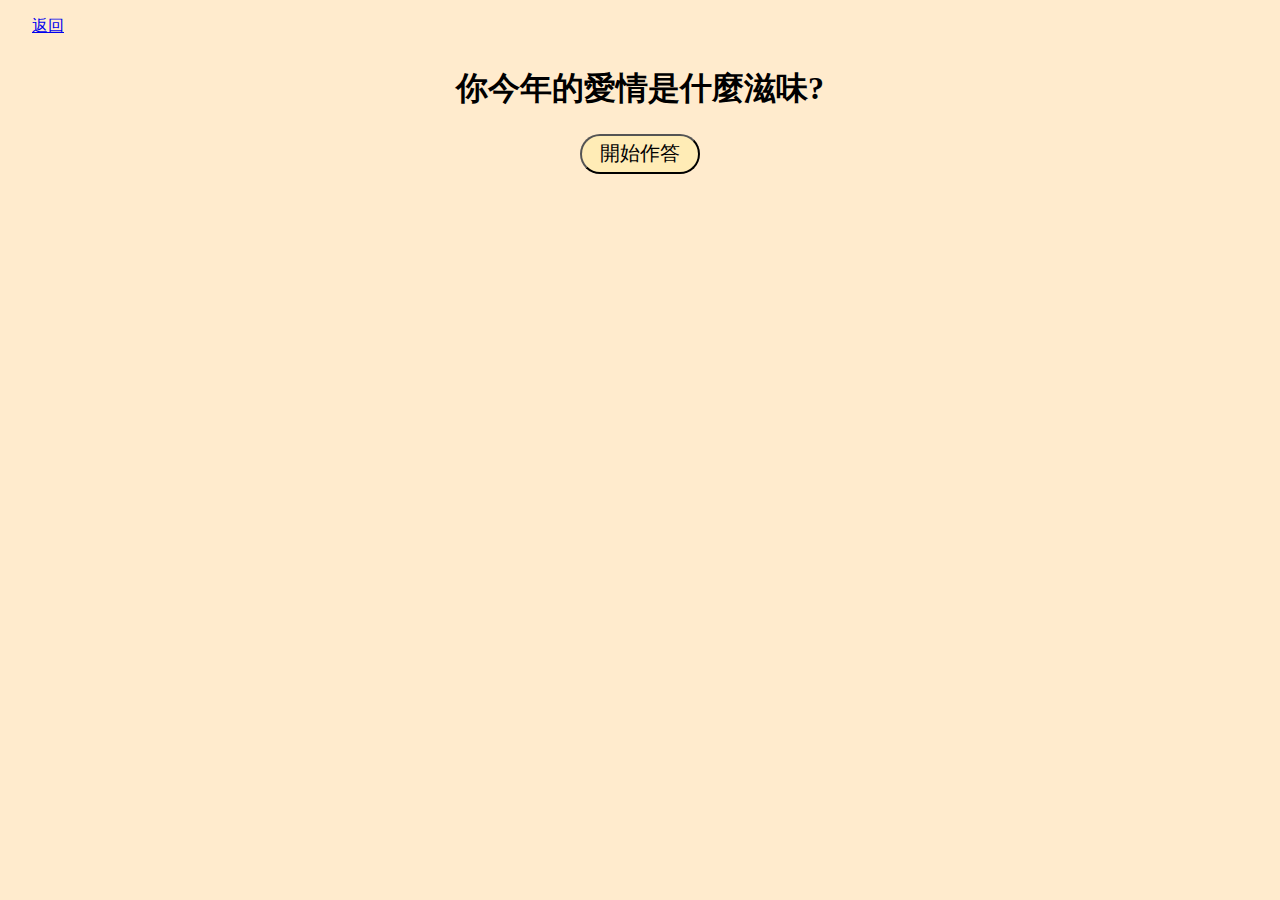
<file: love.html>
<!DOCTYPE html>
<html>

<head>
    <meta charset="utf-8">
    <title>Mind Quiz</title>
    <link rel="stylesheet" href="styleLove.css">
</head>

<body>
    <p>
        <div style="width: 80px; height: 30px; background-color: blanchedalmond; border-radius: 20px; text-align: center;"><a href="index.html">返回</a></div>
    </p>
    <h1>你今年的愛情是什麼滋味?</h1>
    <div>
        <h2 id="question"></h2>
        <div id="options"></div>
    </div>
    <input id="startButton" type="button" style="width: 120px; height: 40px; border-radius: 20px; font-size: 15pt; background-color: rgb(255, 236, 182);" value="開始作答">
    <script src="https://code.jquery.com/jquery-3.6.0.min.js"></script>
    <script src="dataLove.js"></script>
    <script src="mainLove.js"></script>
</body>

</html>
</file>
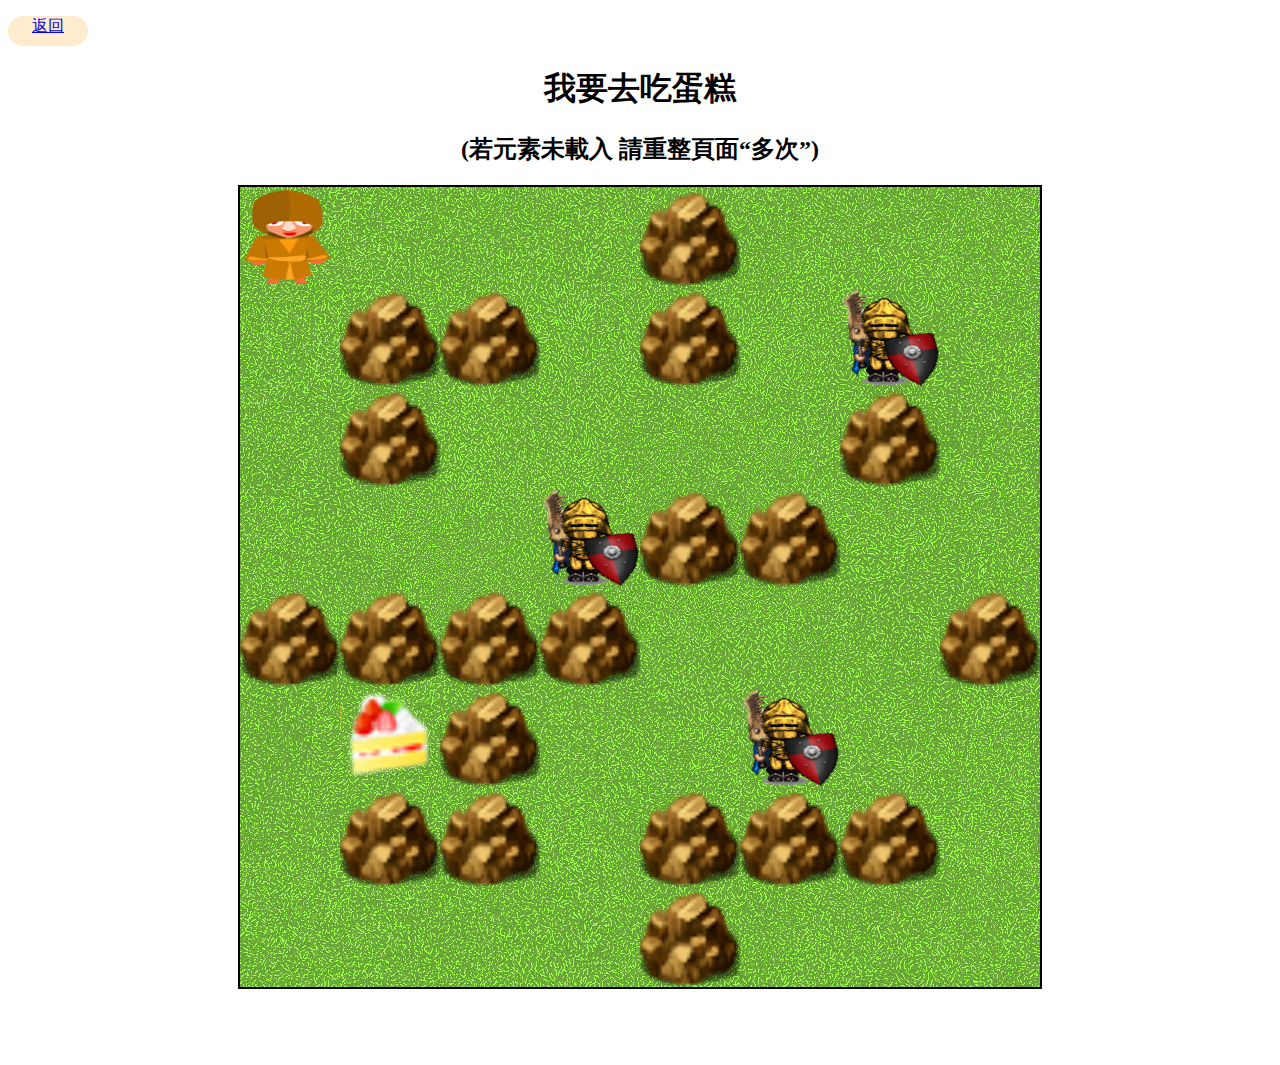
<file: rpg.html>
<!DOCTYPE html>
<html>

<head>
    <meta charset="utf-8">
    <title>Simple RPG</title>
    <link rel="stylesheet" href="styleRpg.css">
</head>

<body>
    <p>
        <div style="width: 80px; height: 30px; background-color: blanchedalmond; border-radius: 20px; text-align: center;"><a href="index.html">返回</a></div>
    </p>
    <h1>我要去吃蛋糕</h1>
    <h2>(若元素未載入 請重整頁面“多次”)</h2>
    <div>
        <canvas id="myCanvas" width="800" height="800"></canvas>
        <p id="talkBox"></p>
    </div>
    <script src="https://code.jquery.com/jquery-3.6.0.min.js"></script>
    <script src="mainRpg.js"></script>
</body>

</html>
</file>
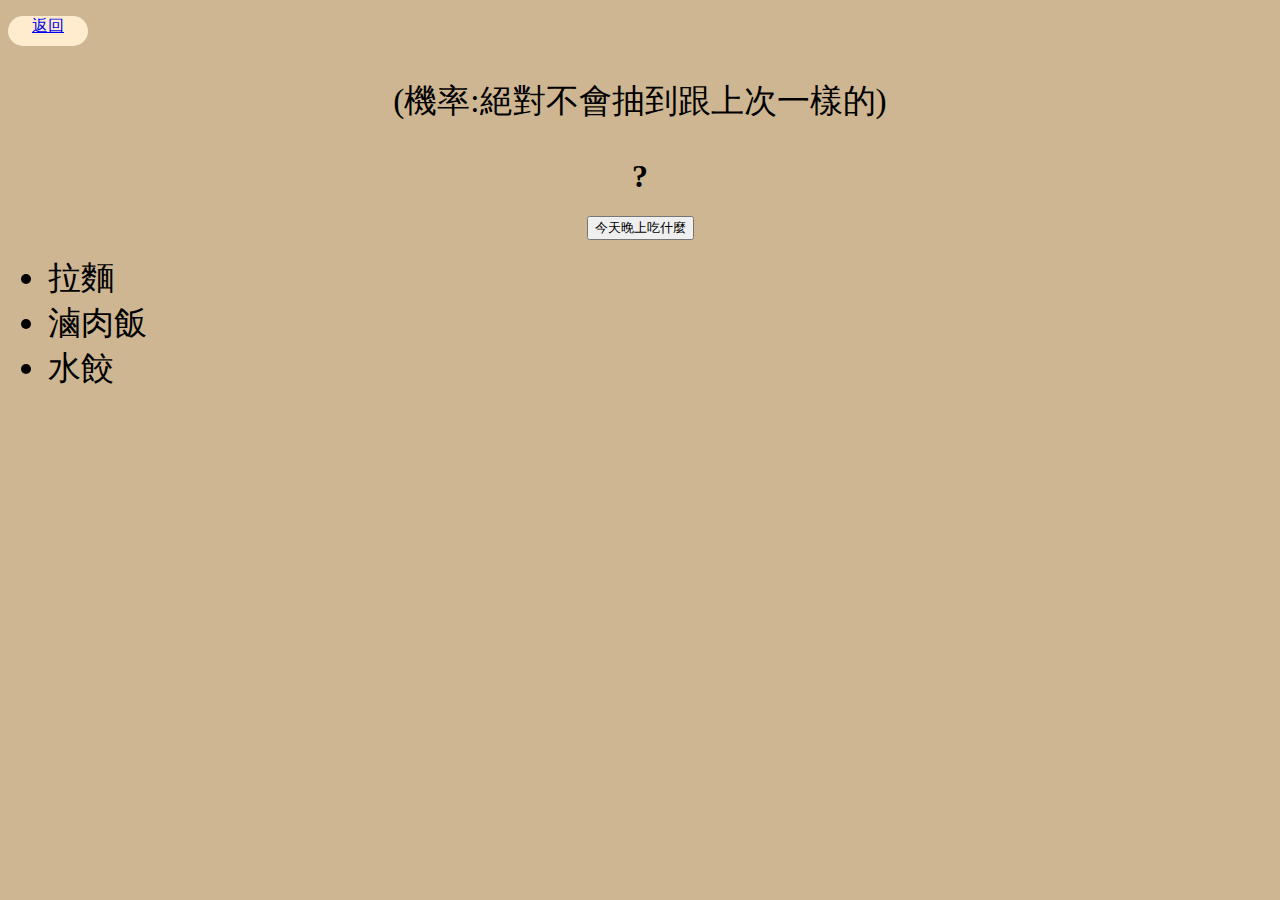
<file: select.html>
<!DOCTYPE html>
<html>

<head>
    <meta charset="utf-8">
    <meta http-equiv="X-UA-Compatible" content="IE=edge">
    <title></title>
    <meta name="description" content="">
    <meta name="viewport" content="width=device-width, initial-scale=1">
    <link rel="stylesheet" href="styleSelect.css">
</head>

<body>
    <!--[if lt IE 7]>
            <p class="browsehappy">You are using an <strong>outdated</strong> browser. Please <a href="#">upgrade your browser</a> to improve your experience.</p>
        <![endif]-->
    <p>
        <div style="width: 80px; height: 30px; background-color: blanchedalmond; border-radius: 20px; text-align: center;"><a href="index.html">返回</a></div>
    </p>
    <p style="font-size: 25pt;">(機率:絕對不會抽到跟上次一樣的)</p>
    <h1>?</h1>
    <input id="input" type="button" value="今天晚上吃什麼" data-num="">
    <ul>
        <li>拉麵</li>
        <li>滷肉飯</li>
        <li>水餃</li>
    </ul>
    <div id="list"></div>
    <!--<img id="list" src="" style="height: 500px; width: 500px;">-->
    <script src="https://code.jquery.com/jquery-3.6.0.min.js" async defer></script>
    <script src="mainSelect.js" async defer></script>
</body>

</html>
</file>
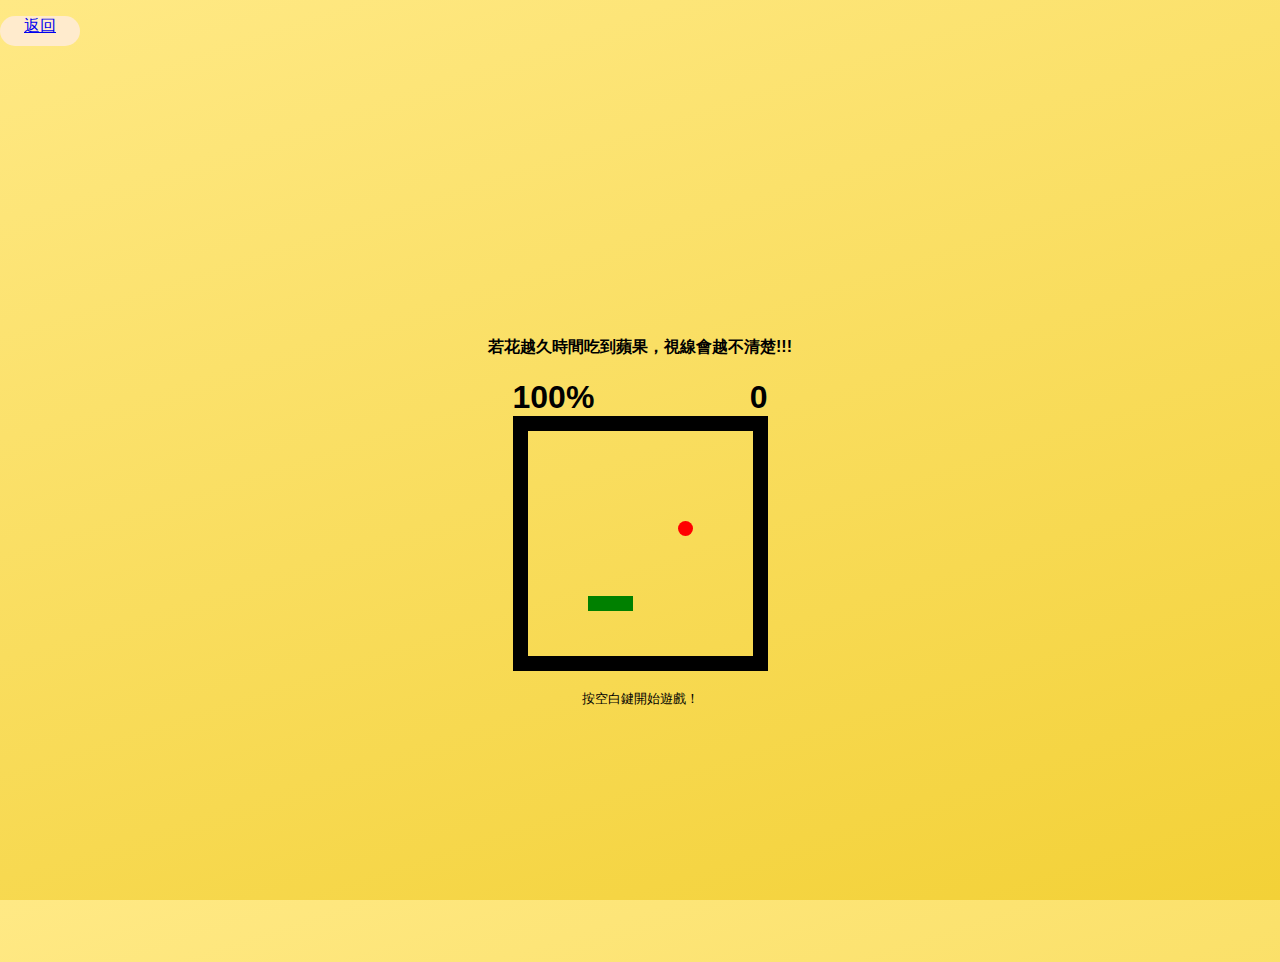
<file: snake.html>
<!DOCTYPE html>
<html>

<head>
    <meta charset="UTF-8">
    <title>snake game</title>
    <link rel="stylesheet" href="snake.css">
</head>

<body>
    <p>
        <div style="width: 80px; height: 30px; background-color: blanchedalmond; border-radius: 20px; text-align: center;"><a href="index.html">返回</a></div>
    </p>
    <div class="container">
        <h4>若花越久時間吃到蘋果，視線會越不清楚!!!</h4>
        <header>
            <div class="contrast">100%</div>
            <div class="score">0</div>
        </header>
        <div class="grid"></div>
        <footer>按空白鍵開始遊戲！</footer>
    </div>
    <script src="snake.js"></script>
</body>

</html>
</file>
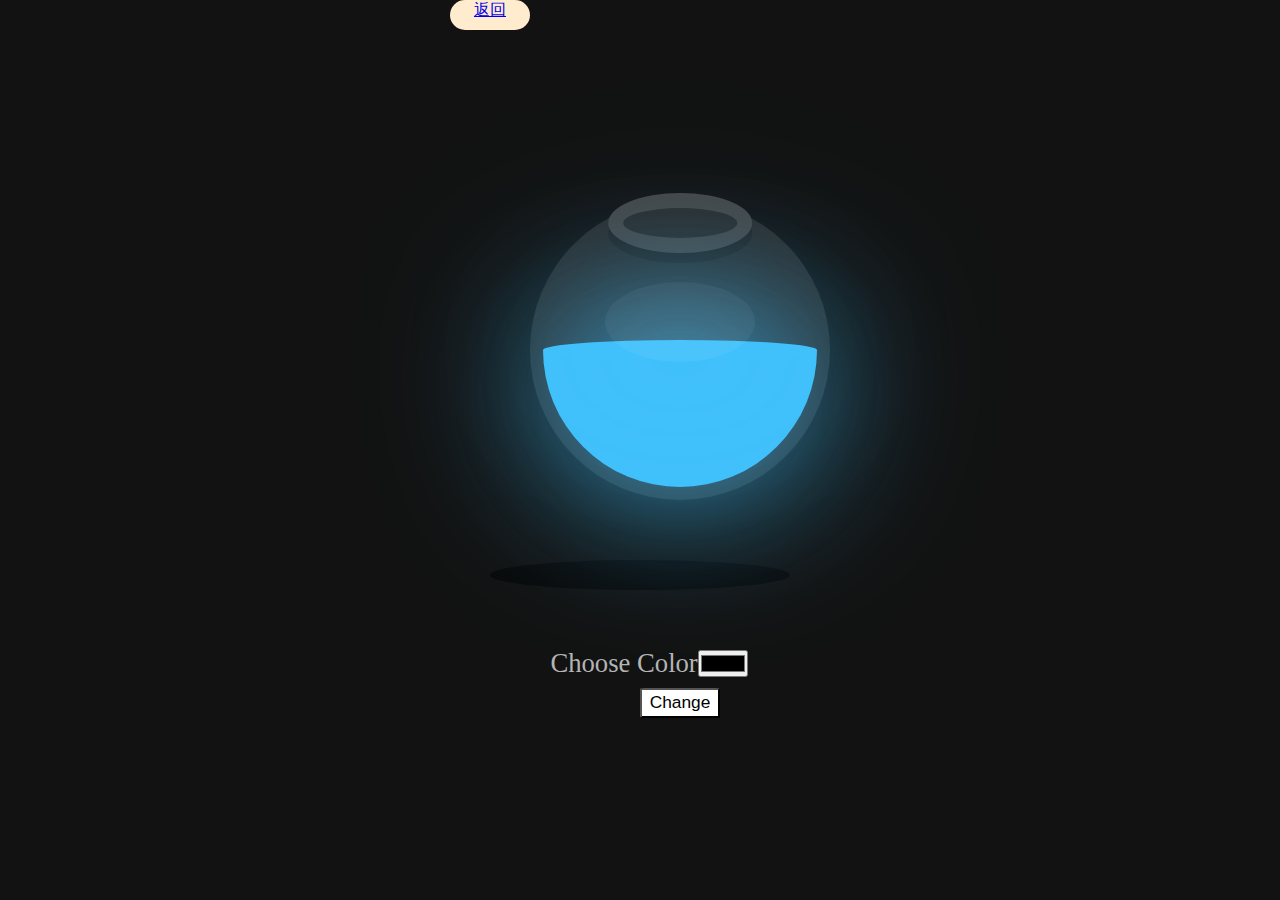
<file: water.html>
<!DOCTYPE html>
<html lang="en">

<head>
    <meta charset="UTF-8">
    <title>waterGlass</title>
    <link rel="stylesheet" href="water.css">
    <script src="https://code.jquery.com/jquery-3.6.0.min.js"></script>
    <style>
        .liquid::before{
        content: '';
        position: absolute;
        top: -10px;
        width: 100%;
        height: 20px;
        background: #41c1fb;
        border-radius: 50%;
        filter: drop-shadow(0 0 80px #41c1fb);
        }
        .liquid{
        position: absolute;
        top: 50%;
        left: 5px;
        right: 5px;
        bottom: 5px;
        background: #41c1fb;
        border-bottom-left-radius: 150px;
        border-bottom-right-radius: 150px;
        filter: drop-shadow(0 0 80px #41c1fb);
        transform-origin: top center;
        animation: animateLiquid 5s linear infinite;
    }
    </style>
    <script>
        function change() {
            var liq = document.getElementById("liq");
            var input = document.getElementById("inputC");
            var Color = input.value;
            $("<style type='text/css' id='before' />").appendTo("head");
            $("#before").text(".liquid::before{content: '';position: absolute;top: -10px;width: 100%;height: 20px;background: "+ Color+";border-radius: 50%;filter: drop-shadow(0 0 80px "+Color+");}");
            $("<style type='text/css' id='main' />").appendTo("head");
            $("#main").text(" .liquid{position: absolute;top: 50%;left: 5px;right: 5px;bottom: 5px;background:"+Color+";border-bottom-left-radius: 150px;border-bottom-right-radius: 150px;filter: drop-shadow(0 0 80px "+Color+");transform-origin: top center;animation: animateLiquid 5s linear infinite;");
        
        }

    </script>
</head>

<body>
    <section>
        <div
            style="width: 80px; height: 30px; background-color: blanchedalmond; border-radius: 20px; text-align: center;">
            <a href="index.html">返回</a></div>
        <div class="shadow"></div>
        <div class="bowl">
            <div class="liquid" id="liq"></div>
        </div>
        <div class="color">Choose&nbspColor<input type="color" id="inputC"></div>
        <div class="colorB"><button onclick="change()" style="width: 80px; height: 30px; border-radius: 5%; background-color: rgb(255, 255, 255); font-size: 13pt;">Change</button></div>
    </section>
</body>

</html>
</file>
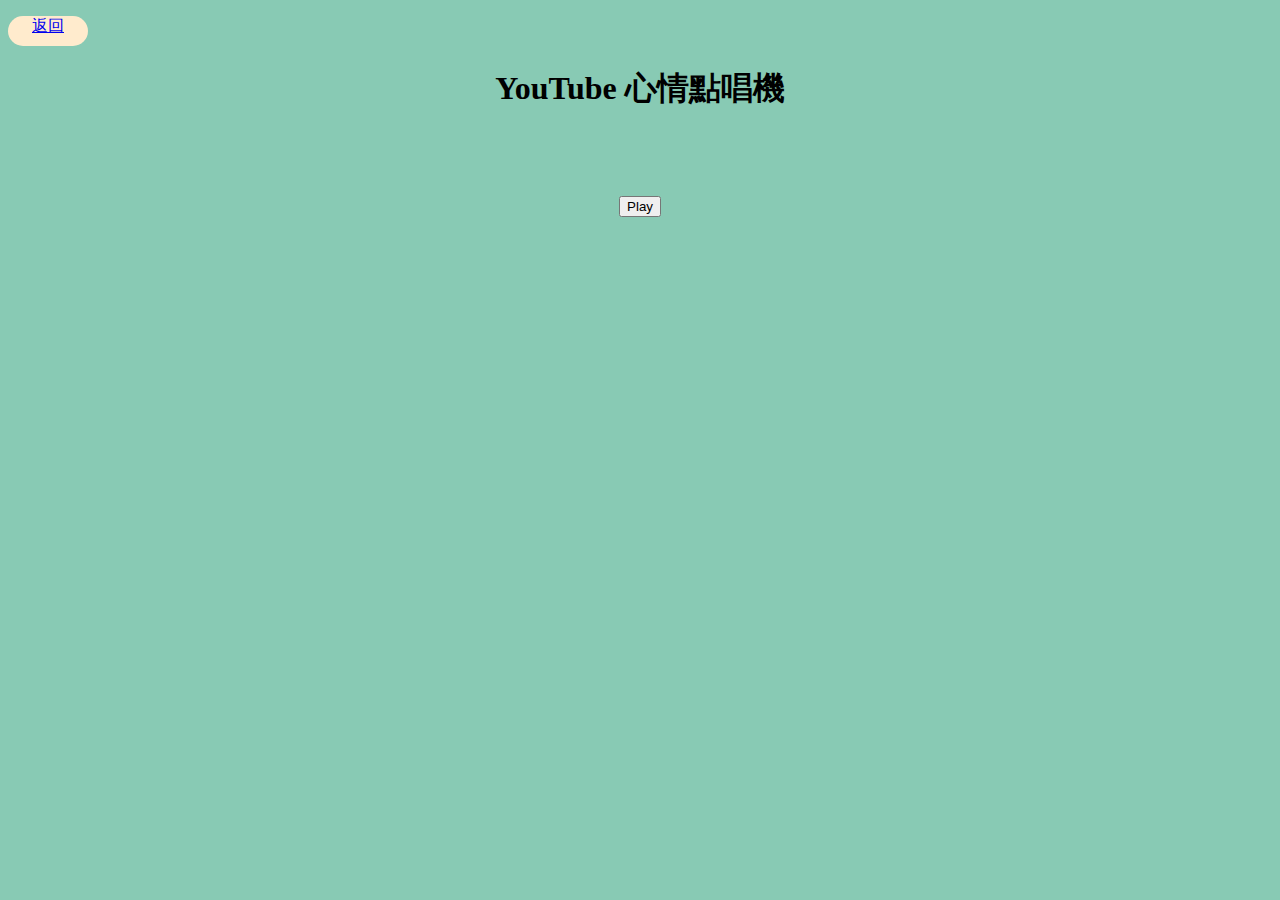
<file: yt.html>
<!DOCTYPE html>
<html>

<head>
    <meta charset="utf-8">
    <title></title>
    <link rel="stylesheet" href="yt.css">
</head>

<body>
    <p>
        <div style="width: 80px; height: 30px; background-color: blanchedalmond; border-radius: 20px; text-align: center;"><a href="index.html">返回</a></div>
    </p>
    <h1>YouTube 心情點唱機</h1>
    <h2></h2>
    <!--播放歌曲名稱放這裡-->
    <div id="player"></div>
    <!-- YouTube Video Player -->
    <br>
    <input id="playButton" type="button" value="Play">
    <script src="https://code.jquery.com/jquery-3.6.0.min.js"></script>
    <script src="https://www.youtube.com/iframe_api"></script>
    <script src="playList.js"></script>
    <script src="yt.js"></script>
</body>

</html>
</file>
<file: styleball.css>
canvas {
    background: #eee;
}

body {
    text-align: center;
    background-color: rgb(85, 85, 85);
}
</file>
<file: styleClub.css>
body{
    text-align: center;
    background-color: bisque;
}
li{
    text-align: left;
}
table , td , th{
    border: 5px solid rgb(71, 56, 3);
}
table{
    width: 60%;
    margin: auto;
    font-size: 1.5em;/* px,em,rem */
}
td:hover{
    background-color: rgb(233, 199, 107);
}
tr{
    background-color: rgb(255, 236, 182);
}
</file>
<file: styleLove.css>
body{
    text-align: center;
    background-color: blanchedalmond;
}
#question{
    font-size: 20pt;
    color: grey;
}
#options{
    font-size: 10pt;
    color: gray;
}
</file>
<file: styleRpg.css>
body {
    text-align: center;
}

canvas {
    border: 2px solid black;
    background-image: url(images/grasses68.gif);
}

#talkBox {
    height: 20px;
    color: brown;
    font-size: 26px;
    font-weight: bold;
}
</file>
<file: styleSelect.css>
body{
    text-align: center;
    background-color: rgb(206, 182, 146);
}
li{
    text-align: left;
    font-size: 25pt;
    
}
</file>
<file: snake.css>
html,
body {
    height: 100%;
    margin: 0;
}

body {
    --size: 15px;
    --color: black;
    font-family: "Segoe UI", Tahoma, Geneva, Verdana, sans-serif;
    color: var(--color);
    background-color: #ffe985;
    background: linear-gradient( 162deg, rgb(255, 233, 133) 0%, rgb(243, 209, 55) 100%);
}

footer {
    font-size: 0.8em;
}

.container {
    display: flex;
    flex-direction: column;
    justify-content: center;
    align-items: center;
    height: 100%;
}

header {
    display: flex;
    justify-content: space-between;
    width: calc(var(--size) * 17);
    font-size: 2em;
    font-weight: 900;
}

.grid {
    display: grid;
    grid-template-columns: repeat(15, auto);
    grid-template-rows: repeat(15, auto);
    border: var(--size) solid var(--color);
}

.tile {
    position: relative;
    width: var(--size);
    height: var(--size);
}

.content {
    position: absolute;
    width: 100%;
    height: 100%;
}

footer {
    margin-top: 20px;
    max-width: calc(var(--size) * 17);
    text-align: center;
}

footer a:visited {
    color: inherit;
}
</file>
<file: water.css>
* {
    margin: 0;
    padding: 0;
    box-sizing: border-box;
}

section {
    display: flex;
    justify-content: center;
    align-content: center;
    min-height: 100vh;
    background: #121212;
}

.bowl {
    top: 200px;
    position: relative;
    width: 300px;
    height: 300px;
    background-color: rgba(255, 255, 255, 0.1);
    border-radius: 50%;
    border: 8px solid transparent;
    transform-origin: bottom center;
    animation: animate 5s linear infinite;
}
@keyframes animate{
    0%{
        transform: rotate(0deg);
    }
    25%{
        transform: rotate(15deg);
    }
    50%{
        transform: rotate(0deg);
    }
    70%{
        transform: rotate(-15deg);
    }
    100%{
        transform: rotate(0deg);
    }
}

.bowl::before {
    content: '';
    position: absolute;
    top: -15px;
    left: 50%;
    width: 40%;
    height: 30px;
    transform: translateX(-50%);
    border: 15px solid #444;
    border-radius: 50%;
    box-shadow: 0 10px #222;
}
.bowl::after{
    content: '';
    position: absolute;
    top: 40%;
    left: 50%;
    transform: translate(-50%,-50%);
    border-radius: 50%;
    width: 150px;
    height: 80px;
    background: rgba(255, 255, 255, 0.05);
}

@keyframes animateLiquid{
    0%{
        transform: rotate(0deg);
    }
    25%{
        transform: rotate(-20deg);
    }
    50%{
        transform: rotate(0deg);
    }
    70%{
        transform: rotate(20deg);
    }
    100%{
        transform: rotate(0deg);
    }
}
.shadow{
    position: absolute;
    top: calc(50% + 125px);
    left: 50%;
    transform: translate(-50%,-50%);
    width: 300px;
    height: 30px;
    background: rgba(0,0,0,0.5);
    border-radius: 53%;
    animation: animateShadow 5s linear infinite;
}
@keyframes animateShadow{
    0%{
        left: 53%;
    }
    25%{
        left: 57%;
    }
    50%{
        left: 53%;
    }
    70%{
        left: 49%;
    }
    100%{
        left: 53%;
    }
}
.color{
    position: absolute;
    top: 72%;
    left: 43%;
    font-size: 20pt;
    color: rgb(180, 180, 180);
}
.colorB{
    position: absolute;

    top: 76%;
    left: 50%;
    font-size: 20pt;
    color: rgb(180, 180, 180);
}
</file>
<file: yt.css>
body {
    text-align: center;
    background-color: rgb(136, 202, 180);
}

h2 {
    /* 預留歌曲名稱顯示空間 */
    height: 32px;
    font-size: medium;
}
</file>
